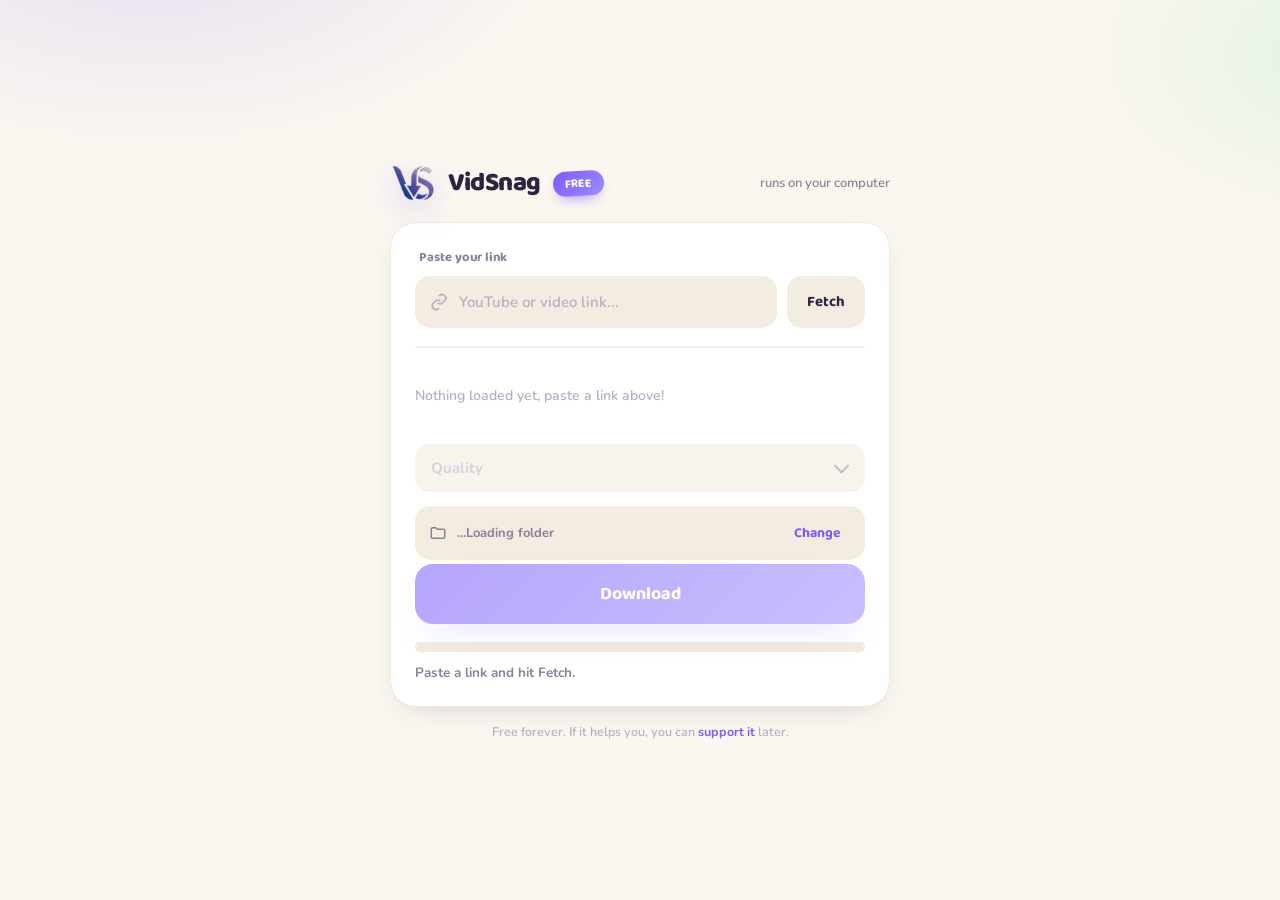
<file: app/web/index.html>
<!DOCTYPE html>
<html lang="en">
<head>
<meta charset="UTF-8" />
<meta name="viewport" content="width=device-width, initial-scale=1.0" />
<title>VidSnag</title>
<!-- fonts bundled locally: the app makes ZERO external requests for its own UI -->
<link rel="stylesheet" href="fonts.css" />
<style>
  :root{
    --bg:#FBF7F0;            /* warm cream */
    --bg-2:#F3ECE0;
    --card:#FFFFFF;
    --ink:#2C2540;           /* deep plum-ink text */
    --muted:#8A8398;
    --faint:#B6AFC2;
    --line:#EFE7DA;
    --accent:#7C5CFC;        /* friendly purple (matches logo) */
    --accent-2:#9D8BFF;
    --accent-press:#6A49EE;
    --mint:#37D399;
    --peach:#FF9A6C;
    --shadow:0 18px 40px -18px rgba(124,92,252,.45);
    --shadow-soft:0 10px 30px -16px rgba(44,37,64,.30);
  }
  *{box-sizing:border-box;margin:0;padding:0}
  html,body{height:100%}
  body{
    font-family:"Nunito",system-ui,sans-serif;color:var(--ink);
    background:
      radial-gradient(700px 380px at 12% -8%, rgba(124,92,252,.16), transparent 60%),
      radial-gradient(560px 320px at 108% 6%, rgba(55,211,153,.14), transparent 55%),
      var(--bg);
    /* top-align + scroll so the header is never clipped on short windows */
    display:flex;align-items:flex-start;justify-content:center;
    padding:24px;min-height:100%;
    -webkit-user-select:none;user-select:none;overflow-y:auto;overflow-x:hidden;
  }
  .app{width:100%;max-width:500px;margin:auto}

  /* header */
  .head{display:flex;align-items:center;gap:12px;margin-bottom:16px}
  .logo{width:46px;height:46px;object-fit:contain;
    filter:drop-shadow(0 8px 16px rgba(124,92,252,.4))}
  .brand{font-family:"Baloo 2";font-size:26px;font-weight:800;letter-spacing:-.5px}
  .pill{font-family:"Baloo 2";font-size:12px;font-weight:700;color:#fff;
    background:linear-gradient(135deg,var(--accent),var(--accent-2));
    padding:3px 12px;border-radius:999px;transform:rotate(-3deg);
    box-shadow:0 6px 14px -6px rgba(124,92,252,.8)}
  .tagline{margin-left:auto;font-size:13px;font-weight:600;color:var(--muted)}

  /* card */
  .card{background:var(--card);border-radius:26px;padding:24px;
    box-shadow:var(--shadow-soft);border:1px solid #F0E9DD}
  label.field{display:block;font-family:"Baloo 2";font-size:13px;font-weight:700;
    color:var(--muted);margin:0 0 8px 4px}

  .input-wrap{position:relative;display:flex;gap:10px}
  .input-wrap .lk{position:absolute;left:15px;top:50%;transform:translateY(-50%);
    width:18px;height:18px;stroke:var(--faint);fill:none;stroke-width:2.2}
  input[type=text]{flex:1;background:var(--bg-2);border:2.5px solid transparent;
    border-radius:15px;color:var(--ink);font-family:"Nunito";font-size:15px;font-weight:600;
    padding:14px 14px 14px 42px;outline:none;transition:border-color .18s,background .18s}
  input[type=text]::placeholder{color:var(--faint);font-weight:600}
  input[type=text]:focus{border-color:var(--accent);background:#fff}

  button{font-family:"Baloo 2";cursor:pointer;border:none;font-weight:700;
    transition:transform .12s cubic-bezier(.34,1.56,.64,1),background .18s,filter .18s,box-shadow .18s}
  button:active{transform:scale(.96)}
  button:disabled{cursor:not-allowed;opacity:.55}
  .btn-ghost{background:var(--bg-2);color:var(--ink);border-radius:15px;
    padding:0 20px;font-size:15px;white-space:nowrap}
  .btn-ghost:hover:not(:disabled){background:#E9E0F6;transform:translateY(-2px)}
  .btn-cta{width:100%;font-size:18px;color:#fff;border-radius:18px;padding:16px;margin-top:4px;
    background:linear-gradient(135deg,var(--accent),var(--accent-2));box-shadow:var(--shadow)}
  .btn-cta:hover:not(:disabled){transform:translateY(-3px);filter:brightness(1.05)}

  .divider{height:2px;background:var(--bg-2);border-radius:2px;margin:18px 0}

  /* video meta */
  .meta{display:flex;gap:14px;align-items:center;min-height:62px}
  .thumb{width:108px;height:62px;border-radius:14px;object-fit:cover;background:var(--bg-2);flex-shrink:0;
    box-shadow:var(--shadow-soft)}
  .vtitle{font-family:"Baloo 2";font-size:15px;font-weight:700;line-height:1.3;
    display:-webkit-box;-webkit-line-clamp:2;-webkit-box-orient:vertical;overflow:hidden}
  .vsub{font-size:13px;font-weight:600;color:var(--muted);margin-top:3px}
  .placeholder{color:var(--faint);font-size:14px;font-weight:600}

  /* custom dropdown */
  .dd{position:relative;margin-top:16px}
  .dd-btn{width:100%;text-align:left;background:var(--bg-2);border-radius:15px;
    padding:14px 44px 14px 16px;font-family:"Nunito";font-weight:700;font-size:15px;color:var(--ink);
    position:relative}
  .dd-btn:disabled{color:var(--faint)}
  .dd-btn::after{content:"";position:absolute;right:18px;top:50%;width:9px;height:9px;
    border-right:2.5px solid var(--muted);border-bottom:2.5px solid var(--muted);
    transform:translateY(-70%) rotate(45deg);transition:transform .2s}
  .dd.open .dd-btn::after{transform:translateY(-30%) rotate(225deg)}
  .dd-list{position:absolute;left:0;right:0;top:calc(100% + 8px);background:#fff;border-radius:16px;
    box-shadow:0 20px 44px -12px rgba(44,37,64,.35);padding:6px;z-index:20;display:none;
    max-height:230px;overflow:auto}
  .dd.open .dd-list{display:block;animation:pop .16s ease}
  @keyframes pop{from{opacity:0;transform:translateY(-6px)}to{opacity:1;transform:none}}
  .dd-item{padding:11px 14px;border-radius:11px;font-weight:700;font-size:14.5px;cursor:pointer}
  .dd-item:hover{background:var(--bg-2)}
  .dd-item.sel{background:linear-gradient(135deg,var(--accent),var(--accent-2));color:#fff}

  /* save-to */
  .saveto{display:flex;align-items:center;gap:10px;margin-top:14px;background:var(--bg-2);
    border-radius:15px;padding:11px 14px}
  .saveto .fl{width:18px;height:18px;stroke:var(--muted);fill:none;stroke-width:2;flex-shrink:0}
  .saveto .path{flex:1;font-size:13px;font-weight:700;color:var(--muted);white-space:nowrap;
    overflow:hidden;text-overflow:ellipsis;direction:rtl;text-align:left}
  .saveto button{background:transparent;color:var(--accent);font-size:14px;padding:5px 10px;border-radius:9px}
  .saveto button:hover:not(:disabled){background:#E9E0F6}

  /* progress */
  .progress{height:10px;background:var(--bg-2);border-radius:999px;overflow:hidden;margin-top:18px}
  .bar{height:100%;width:0%;border-radius:999px;
    background:linear-gradient(90deg,var(--accent),var(--mint));transition:width .25s ease}
  .bar.indet{width:35%;animation:slide 1.1s infinite ease-in-out}
  @keyframes slide{0%{margin-left:-35%}100%{margin-left:100%}}
  .status{font-size:13.5px;font-weight:700;color:var(--muted);margin-top:11px;min-height:17px}
  .status.ok{color:var(--mint)} .status.err{color:var(--peach)}

  .foot{text-align:center;color:var(--faint);font-size:12.5px;font-weight:600;margin-top:16px}
  .foot b{color:var(--accent)}
  @media (prefers-reduced-motion:reduce){*{animation:none!important;transition:none!important}}
</style>
</head>
<body>
  <div class="app">
    <div class="head">
      <img class="logo" src="assets/logo-128.png" alt="VidSnag" />
      <span class="brand">VidSnag</span>
      <span class="pill">FREE</span>
      <span class="tagline">runs on your computer</span>
    </div>

    <div class="card">
      <label class="field" for="url">Paste your link</label>
      <div class="input-wrap">
        <svg class="lk" viewBox="0 0 24 24"><path d="M10 13a5 5 0 007 0l3-3a5 5 0 00-7-7l-1 1"/><path d="M14 11a5 5 0 00-7 0l-3 3a5 5 0 007 7l1-1"/></svg>
        <input id="url" type="text" placeholder="YouTube or video link..." autocomplete="off" />
        <button id="fetch" class="btn-ghost">Fetch</button>
      </div>

      <div class="divider"></div>

      <div class="meta">
        <img id="thumb" class="thumb" style="display:none" alt="" />
        <div>
          <div id="vtitle" class="placeholder">Nothing loaded yet, paste a link above!</div>
          <div id="vsub" class="vsub"></div>
        </div>
      </div>

      <div class="dd" id="dd">
        <button class="dd-btn" id="ddBtn" disabled>Quality</button>
        <div class="dd-list" id="ddList"></div>
      </div>

      <div class="saveto">
        <svg class="fl" viewBox="0 0 24 24"><path d="M3 7a2 2 0 012-2h4l2 2h8a2 2 0 012 2v8a2 2 0 01-2 2H5a2 2 0 01-2-2V7z"/></svg>
        <span id="folder" class="path" title="">Loading folder...</span>
        <button id="change">Change</button>
      </div>

      <button id="download" class="btn-cta" disabled>Download</button>

      <div class="progress"><div id="bar" class="bar"></div></div>
      <div id="status" class="status">Paste a link and hit Fetch.</div>
    </div>

    <div class="foot">Free forever. If it helps you, you can <b>support it</b> later.</div>
  </div>

<script>
  const $ = id => document.getElementById(id);
  let options = [], selected = 0;

  function setStatus(m,k){const s=$("status");s.textContent=m;s.className="status"+(k?" "+k:"");}
  function bar(p,ind){const b=$("bar");b.classList.toggle("indet",!!ind);if(!ind)b.style.width=(p||0)+"%";}

  // custom dropdown
  function buildDD(){
    const list=$("ddList");list.innerHTML="";
    options.forEach((o,i)=>{
      const el=document.createElement("div");
      el.className="dd-item"+(i===selected?" sel":"");
      el.textContent=o[0];
      el.onclick=()=>{selected=i;$("ddBtn").textContent=o[0];$("dd").classList.remove("open");buildDD();};
      list.appendChild(el);
    });
  }
  $("ddBtn").onclick=()=>{ if(!$("ddBtn").disabled) $("dd").classList.toggle("open"); };
  document.addEventListener("click",e=>{ if(!$("dd").contains(e.target)) $("dd").classList.remove("open"); });

  async function fetchQualities(){
    const url=$("url").value.trim();
    if(!url){setStatus("Paste a link first!","err");return;}
    $("fetch").disabled=true;setStatus("Looking up qualities...");bar(0,true);
    try{
      const r=await window.pywebview.api.probe(url);
      if(r.error)throw new Error(r.error);
      options=r.options;selected=0;
      $("vtitle").textContent=r.title;$("vtitle").className="vtitle";
      $("vsub").textContent=[r.uploader,r.duration_string].filter(Boolean).join("  ·  ");
      if(r.thumbnail){$("thumb").src=r.thumbnail;$("thumb").style.display="block";}
      $("ddBtn").textContent=options[0][0];$("ddBtn").disabled=false;buildDD();
      $("download").disabled=false;
      setStatus("Up to "+r.max_height+"p, pick a quality!");
    }catch(e){setStatus(""+e.message,"err");$("vtitle").textContent="Hmm, couldn't read that link.";}
    finally{$("fetch").disabled=false;bar(0,false);}
  }

  async function startDownload(){
    const url=$("url").value.trim();
    if(!options[selected])return;
    const [,mode,height]=options[selected];
    $("download").disabled=true;$("fetch").disabled=true;bar(0,false);setStatus("Starting...");
    try{const r=await window.pywebview.api.download(url,mode,height);if(r&&r.error)throw new Error(r.error);}
    catch(e){setStatus(""+e.message,"err");$("download").disabled=false;$("fetch").disabled=false;}
  }

  window.onProgress=d=>{if(d.status==="downloading"){bar(d.percent);setStatus("Downloading "+(d.percent||0).toFixed(0)+"%   "+(d.speed||""));}else if(d.status==="processing"){bar(100);setStatus("Almost there, finishing up...");}};
  window.onDone=p=>{bar(100);setStatus("Done! Saved to "+p,"ok");$("download").disabled=false;$("fetch").disabled=false;};
  window.onError=m=>{setStatus(""+m,"err");$("download").disabled=false;$("fetch").disabled=false;};

  function showFolder(p){const el=$("folder");el.textContent=p;el.title=p;}
  async function loadFolder(){try{showFolder(await window.pywebview.api.get_folder());}catch(e){}}
  async function changeFolder(){try{showFolder(await window.pywebview.api.choose_folder());}catch(e){}}

  $("fetch").onclick=fetchQualities;
  $("download").onclick=startDownload;
  $("change").onclick=changeFolder;
  $("url").addEventListener("keydown",e=>{if(e.key==="Enter")fetchQualities();});
  window.addEventListener("pywebviewready",()=>{setStatus("Paste a link and hit Fetch.");loadFolder();});
</script>
</body>
</html>
</file>
<file: app/web/fonts.css>
/* VidSnag UI fonts — bundled locally so the app makes NO external font requests */
@font-face{
  font-family:'Baloo 2';font-style:normal;font-weight:700;font-display:swap;
  src:url('assets/fonts/baloo2-700.woff2') format('woff2');
}
@font-face{
  font-family:'Baloo 2';font-style:normal;font-weight:800;font-display:swap;
  src:url('assets/fonts/baloo2-800.woff2') format('woff2');
}
@font-face{
  font-family:'Nunito';font-style:normal;font-weight:600;font-display:swap;
  src:url('assets/fonts/nunito-600.woff2') format('woff2');
}
@font-face{
  font-family:'Nunito';font-style:normal;font-weight:700;font-display:swap;
  src:url('assets/fonts/nunito-700.woff2') format('woff2');
}
@font-face{
  font-family:'Nunito';font-style:normal;font-weight:800;font-display:swap;
  src:url('assets/fonts/nunito-800.woff2') format('woff2');
}
</file>
